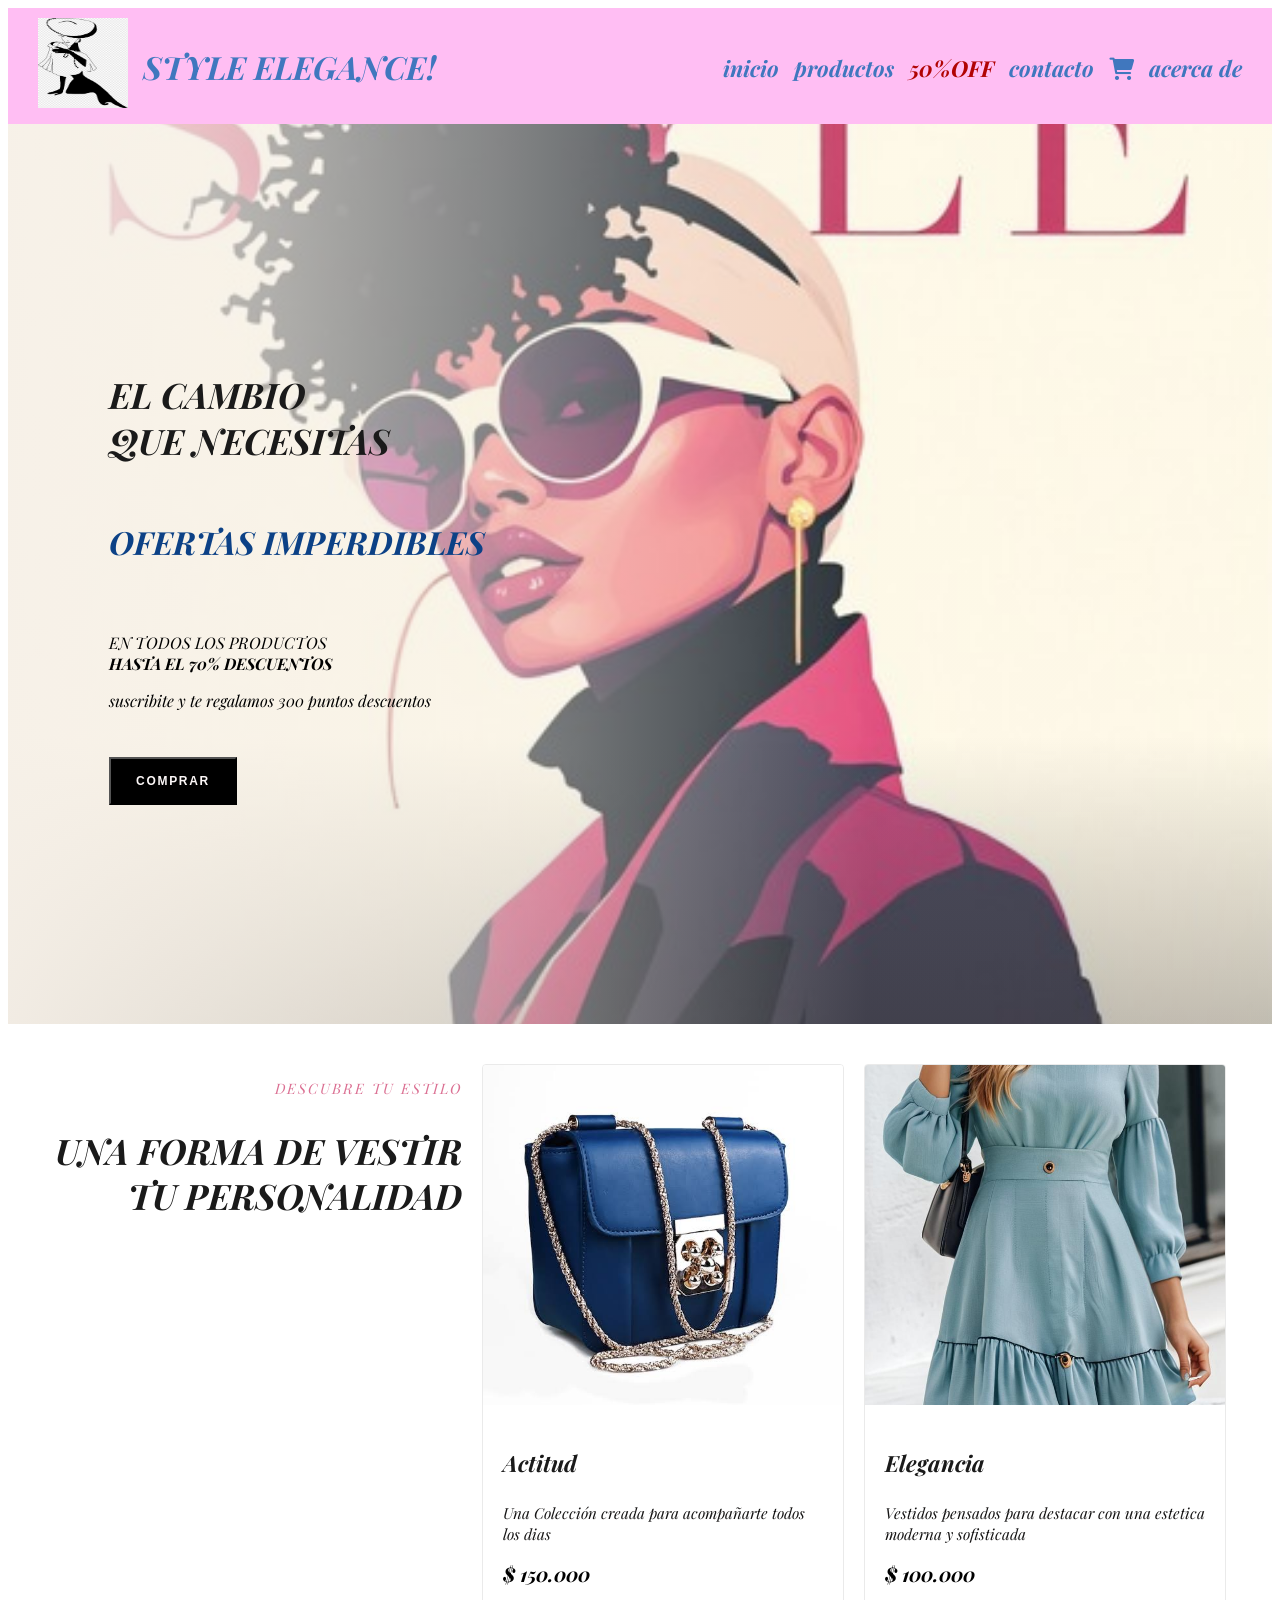
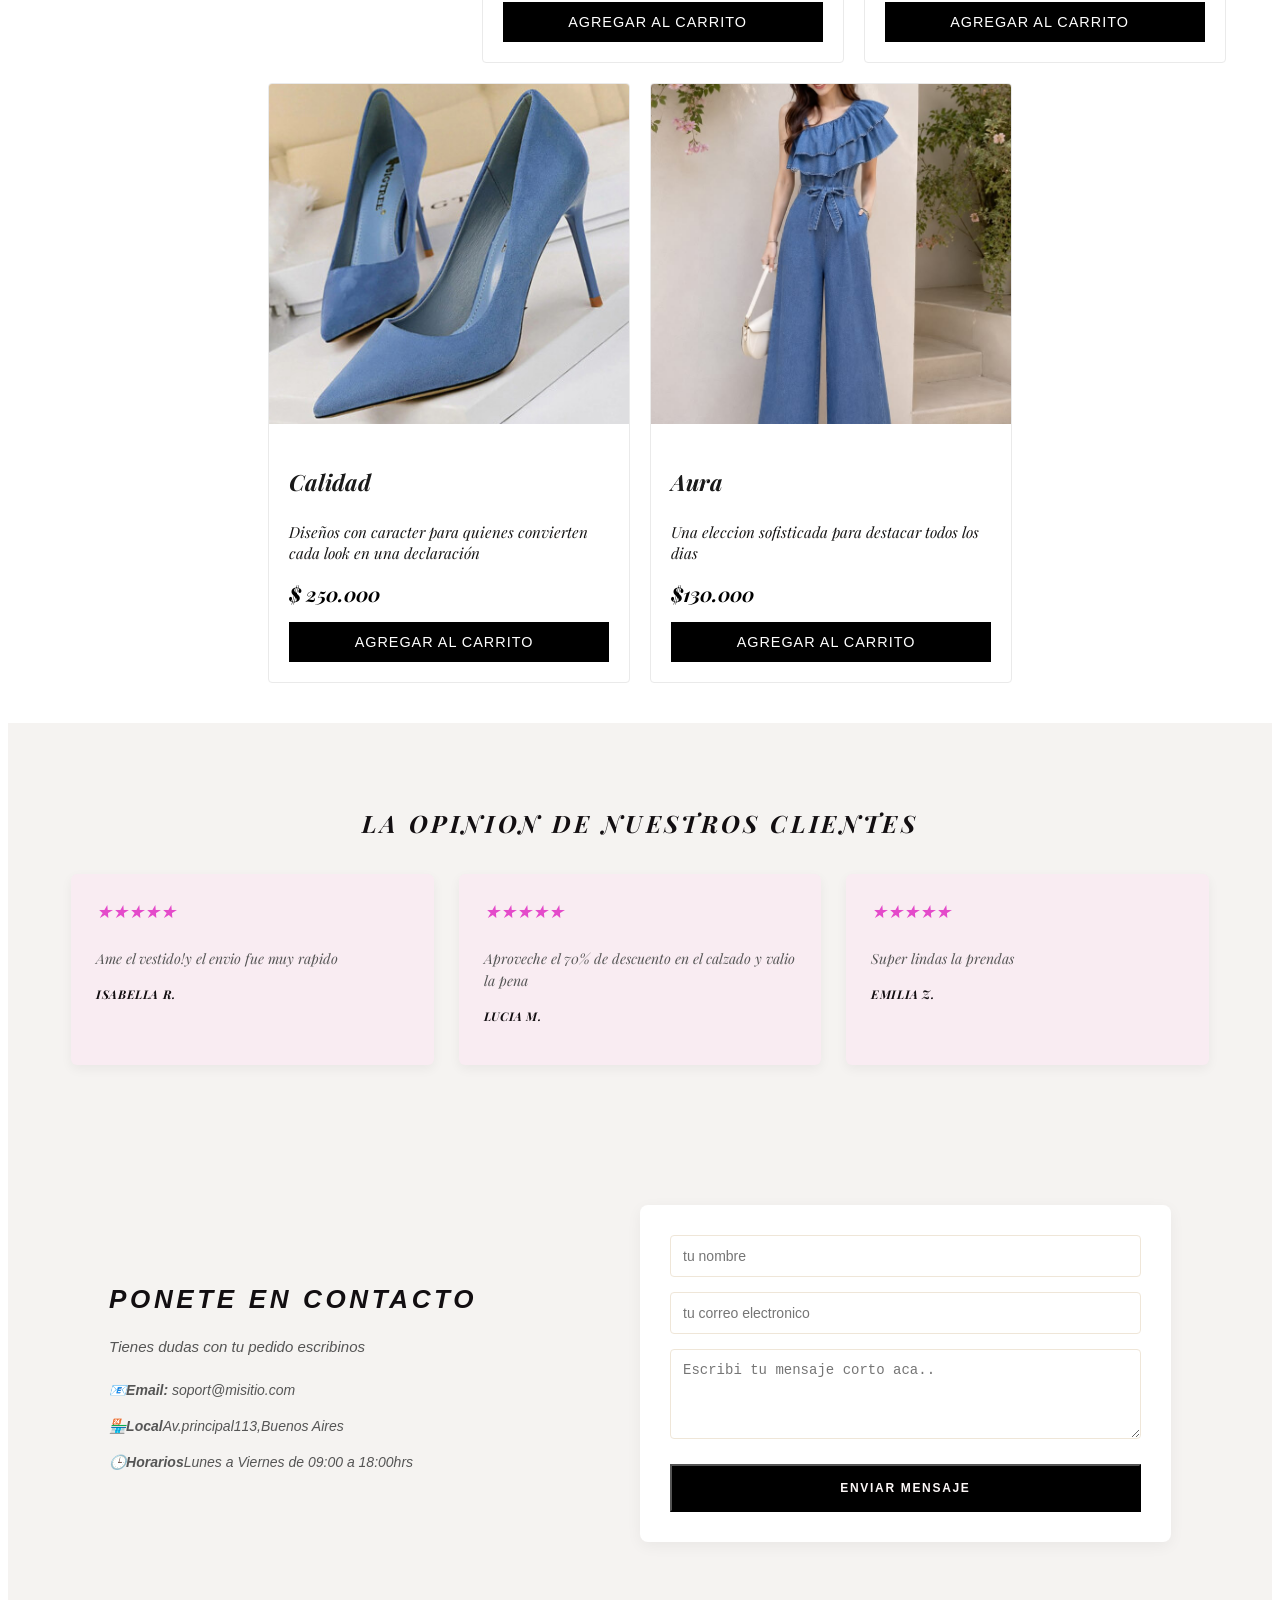
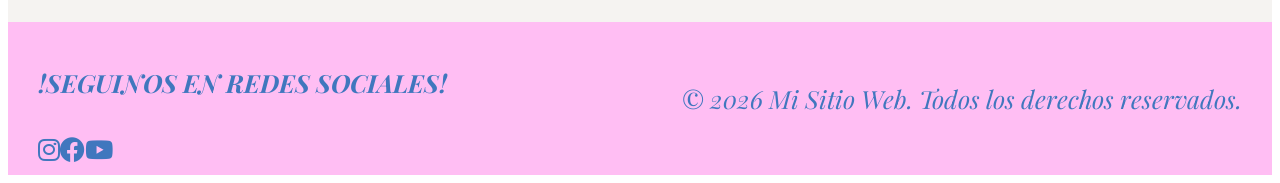
<file: index.html>
<!DOCTYPE html>
<html lang="en">
<head>
    <meta charset="UTF-8">
    <meta name="viewport" content="width=device-width, initial-scale=1.0">
    <title>mi primer pagina web</title>
     <link rel="stylesheet" href="styles.css">    

   <link rel="preconnect" href="https://fonts.googleapis.com">
   <link rel="preconnect" href="https://fonts.gstatic.com" crossorigin>
   <link href="https://fonts.googleapis.com/css2?family=Playfair+Display:ital,wght@0,400..900;1,400..900&display=swap" rel="stylesheet">
   <link rel="stylesheet" href="https://cdnjs.cloudflare.com/ajax/libs/font-awesome/6.0.0-beta3/css/all.min.css">
</head>
<body>
    
    <!--Aca empieza header-->
<header>
  <nav class="nav_contenedor_principal">
     
       <div id="titulo_principal">
         <a href="index.html">
          <img src="imagen/logo2.png" class="logo" alt="logo talento tech" width="90px" height="90px">
           </a>
           <h1>STYLE ELEGANCE!</h1>
         </div>
       <ul  class="menu-navegacion">
         <li><a href="index.html">inicio</a></li>
         <li><a href="pages/tienda.html">productos</a></li>
         <li><a href="pages/50%OF.html" style="color:rgb(177, 3, 3) !important;">50%OFF</a></li>
         <li><a href="pages/contacto.html">contacto</a></li>
         
         <li>
              <a href="pages/carrito.html"><i class="fas fa-shopping-cart"></i></a>
          </li>
         <li><a href="#">acerca de </a></li>

         </ul>
   </nav>
           
         
</header>
       
    
<main> 
            <!---seccion hero ---->
        
      <section class="hero">
           
           <div class="hero-sub" id="fondo_de_imagen"> 
           </div> 
           <div class="hero-overlay">
            <h2 class="eyebrow">EL CAMBIO<br>QUE NECESITAS</br></h2>
            <h2>OFERTAS IMPERDIBLES</h2>
            <h4 class="discount"></h4>EN TODOS LOS PRODUCTOS <strong>HASTA EL  70% DESCUENTOS</strong></h4>
            <p>suscribite y te regalamos 300 puntos descuentos</p>
            <button class="myButton" href="#contacto">COMPRAR</button>
            </div>
  
      </section>

                   <!----BANNER---->
         <section class="productos">
               <div class=" section-heading">
                <p>DESCUBRE TU ESTILO</p>
                <h2 class="eyebrow">UNA FORMA DE VESTIR <br><em>TU PERSONALIDAD</em></h2>
                </div>
                <!---------PRODUCTOS------>
                <!--tarjeta 1--->
            <article class="cards-producto">
                <div class="producto">
                   <img src="imagen/producto/images.jpg" class="cartera" alt="elegante">
                   <div class="producto-descripcion">
                    <h2>Actitud</h2>
                    <p> Una Colección creada para acompañarte todos los dias</p>
                    <span  class="precio-destacado">$ 150.000</span>
                    <button class="boton-comprar">
                        agregar al carrito<i class="fas fa-shopping"></i>
                     </button>
                   </div>
                 </div>
            </article>
                 <!--tarjeta 2-->
            <article class="cards-producto">
              <div class="producto">
                <img src="imagen/producto/vestido7.jpg" class="vestido7" alt="Elegancia">
                <div class="producto-descripcion">
                  <h2>Elegancia</h2>
                  <p>Vestidos pensados para destacar con una estetica moderna y sofisticada</p>
                  <span class="precio-destacado">$ 100.000</span>
                  <button class="boton-comprar">
                    agregar al carrito<i class="fas fa-shopping"></i>
                  </button>
                </div>
              </div>    
           </article> 
            <!--tarjeta 3-->
            <article class="cards-producto">
              <div class="producto">
                <img src="imagen/producto/taco.jpg" class="taco" alt="Calidad">
                <div class="producto-descripcion">
                  <h2>Calidad</h2>
                  <p>Diseños con caracter para quienes convierten cada look en una declaración</p>
                  <span class="precio-destacado">$ 250.000</span>
                  <button class="boton-comprar">
                    agregar al carrito<i class="fas fa-shopping"></i>
                  </button>
                </div>
               </div>
          </article>
          <article class="cards-producto">
            <div class="producto">
              <img src="imagen/producto/mono1.jpg" class="mono1" alt="Aura">
              <div class="producto-descripcion">
                <h2>Aura</h2>
                <p>Una eleccion sofisticada para destacar todos los dias</p>
                <span class="precio-destacado">$130.000</span>
                <button class="boton-comprar">
                  agregar al carrito<i class="fas fa-shopping"></i>
                </button>
              </div>
            </div>
          </article>
        </section>
     
             <!-----SECCION RESEÑNAS-->
        <section class="resenas">
           <h3>La opinion de nuestros clientes</h3>
           
           <div class="contenedor-grid-resenas">
                    
                <div class="carta-resena">
                    <div class="estrellas">★★★★★</div>
                    <p class="comentario">Ame el vestido!y el envio fue muy rapido</p>
                    <h4 class="cliente">Isabella R.</h4>
                </div>

               <div class="carta-resena">
                    <div class="estrellas">★★★★★</div>
                    <p class="comentario">Aproveche el 70% de descuento en el calzado y valio la pena</p>
                    <h4 class="cliente">Lucia M.</h4>
               </div>  

                <div class="carta-resena">
                    <div class="estrellas">★★★★★</div>
                    <p class="comentario">Super lindas la prendas</p>
                    <h4 class="cliente">Emilia z.</h4>
                </div>
                
             </div>  

           </section>

   </main>
           <!----------seccion media query-->
    <section class="contacto" id="contacto">
      <div class="contacto-contenedor">

        <div class="contacto-info">
          <h2>Ponete en contacto</h2>
          <p>Tienes dudas con tu pedido escribinos</p>
          <div class="datos-lista">
            <p>📧<strong>Email:</strong> soport@misitio.com</p>
            <p>🏪<strong>Local</strong>Av.principal113,Buenos Aires</p>
            <p>🕒<strong>Horarios</strong>Lunes a Viernes de 09:00 a 18:00hrs</p>
          </div>
       </div>

       <div class="contacto-formulario-bloque">
        <form class="formulario-datos">
          <input type="text" placeholder="tu nombre"required>
          <input type="email"placeholder="tu correo electronico"required>
          <textarea placeholder="Escribi tu mensaje corto aca.." rows="4" required></textarea>
           <button type="submit" class="myButton" style="width: 100%;margin-top:10px;">Enviar mensaje</button>
        </form>
       </div>
      </section>

 
  <footer class="section-pag1">
      <div class="FOLLOW">
        <h4>!SEGUINOS EN REDES SOCIALES!</h4>
        <div class="iconos">
         <i class="fab fa-instagram"></i><i class="fab fa-facebook"></i><i class="fab fa-youtube"></i>
         </div>
        


       </div>
    <p>© 2026 Mi Sitio Web. Todos los derechos reservados.</p>

  </footer>
           
        

    
 </body>
 </html>
</file>
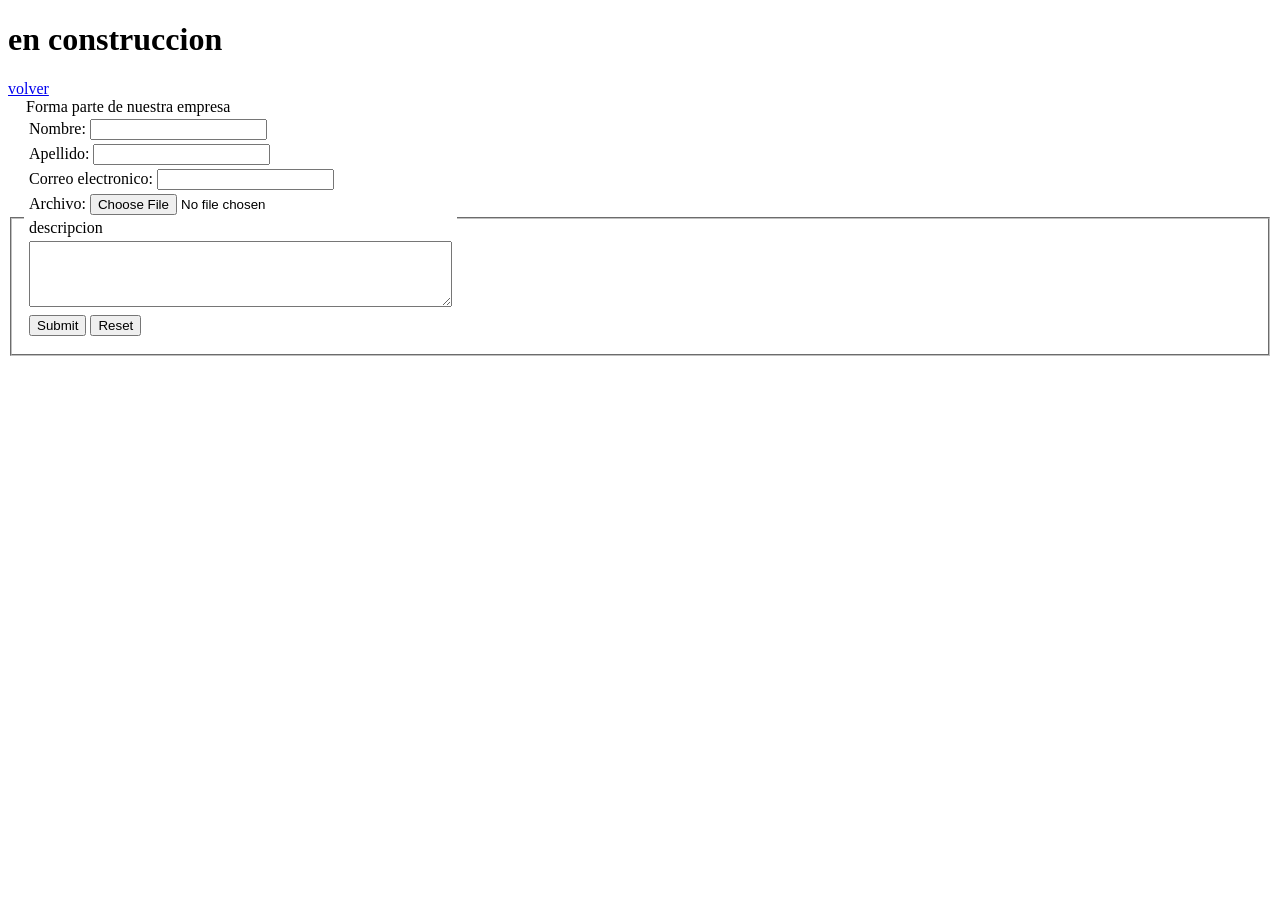
<file: pages/contacto.html>
<!DOCTYPE html>
<html lang="ES">
<head>
    <meta charset="UTF-8">
    <meta name="viewport" content="width=device-width, initial-scale=1.0">
    <title>Document</title>
  </head>
  <body>
  <header>

  <main>
   <h1>en construccion</h1>
    <a href="../index.html">volver</a>
         
    <section class="seccion formulario">
             
      <form action="https://formspree.io/f/mkjgpepb" method="post" enctype="multipart/form-data">
         <fieldset>
            <legend>Forma parte de nuestra empresa</caption>

              <table>
               
                <tbody>
                <tr>
                   <td>
                    <label for="nombre">Nombre:</label>
                   <input type="text" id="nombre" name="nombre">
                    </td>
                </tr>
                <tr>
                   <td>
                <label for="Apellido">Apellido:</label>
                <input type="text" id="apellido" name="apellido">
                </td>
              </tr>
                <tr>
                    <td>
                    <label for="email">Correo electronico:</label>
                    <input type="email" id="email" name="email">
                  </td>
                </tr>
                <tr>
                    <td>
                    <label for="file">Archivo:</label>
                    <input type="file" id="file" name="file">
                    </td>
                </tr>
                <tr>
                    <td>

                    <label for="descripcion">descripcion</label>
            
                    </td>
             </tr>
             <tr>
                <td>
             <textarea id="descripcion" name="mensaje" rows="4" cols="50"></textarea>
                </td>
             </tr>
              <tr>
                <td>
                    
                    <input type="submit" id="submit">
                    <input type="reset" id="reset">
                </td>
              </tr>
                </tbody>
             </table>
    </fieldset>
    </form>
  </section>
</main>
</body>
 </html>
</file>
<file: styles.css>
/*------- ESTILOS  GENERAL DE PAGINA--------*/
 
                                /*   header y navegacion */
   
    
/*contenedor padre del navegador*/
.nav_contenedor_principal {
    display:flex;
    justify-content: space-between;/*menu va hacia la derecha */
    padding: 10px 30px;
    margin: 0;
    background-color: rgb(255, 190, 243);
    font-size:25px; 
    gap: 15px;
    align-items:center;           /*centra todo vertical*/
}
 #titulo_principal{
        display: flex;
        align-items: center;
        gap: 15px;
        margin:0;
}
    #titulo_principal h1{
          color: rgb(64, 119, 190); /* color del titulo principal de fondo*/
          font-style: italic;
          margin:0;
          font-size: 2rem;

    }
    /*caja contenedora del menu*/
    .menu-navegacion {
      display:flex;
      list-style: none;
      margin: 0;
      padding: 0;
      gap: 15px;
    }
/* estilo de letra del menu*/
.menu-navegacion a {
    text-decoration:none;
    color: rgb(64, 119, 190);
    font-weight:bold;
    font-style: italic;
    font-size:  22px;
}
 .menu-navegacion a:hover {
    color:  rgb(243, 238, 238);
    display: inline-block;
    transform: translateY(-2px);
    transition:transform 0.2s ease,color 0.2s ease;
}

             /*    media query  para el navegador*/

      @media ( max-width:768px){
      .nav_contenedor_principal{
        flex-direction: column;
        gap: 15px;
        padding: 20px 15px;
        text-align: center;
      }

      .menu-navegacion{
        flex-direction: column;
        align-items: center;
        gap: 12px;
      }
      }       


/* estilo de subtitulos*/
h1 {
   font-size: 2rem;
   font-weight: bold;
   font-style: italic;
   color: blue;
}


h3{
   font-size: 2rem;
   font-weight: bold;
   font-style: italic;
   color: rgb(18, 17, 90);
}

h2{
   font-size: 2rem;
   font-weight: bold;
   font-style: italic;
   color: rgb(8, 66, 141);
}
                             /*  MAIN  */
    /*imagen de fondo hero  */
   .hero {
    width: 100%;                                 
   height: 100vh;                               
   margin: 0 auto;
   display: flex;
   align-items:center;
   filter: saturate(.92);
   background: #efe6d8;
   background-image: url('imagen/moda1.jpg');
   background-size:cover;
   background-position:center  ;
   background-repeat: no-repeat;
   position: relative;

  }
.hero-overlay {
    position: absolute;
    inset: 0;
    background:
        linear-gradient(90deg, rgba(246,240,231,.92) 0%, rgba(246,240,231,.48) 39%, rgba(246,240,231,.08) 68%),
        linear-gradient(0deg, rgba(18,14,17,.28), transparent 32%);
        display: flex;
    flex-direction: column;   
    justify-content: center;  
    align-items: flex-start;  
    padding-left: 8%;         
    box-sizing: border-box

}


.myButton {
    display: inline-block;
    margin-top: 30px;
    padding: 15px 25px;
    background:black;
    color: rgb(252, 247, 247);
    font-size: 12px;
    font-weight: 700;
    letter-spacing: .14em;
    text-transform: uppercase;
    transition: transform .2s, background .2s;
    bottom:none ;
}

.myButton:hover {
    background:#e44aca;
    transform: translateY(-2px);
}

/* usando google fonts*/
body{
  font-family: "Playfair Display", "DM Sans",serif;
  font-optical-sizing: auto;
  font-weight:  400;
  font-style:italic ;
}

   /*   seccion productos responsiva con flex  */

   .productos{
      display:flex;
      flex-wrap: wrap;
      gap:20px;
      justify-content: center;
      padding: 40px 20px;
      max-width: 1200px;
      margin:  0 auto;
}
 
.section-heading{
   grid-column: 1/-1;
   text-align: end;
   margin-bottom: 40px;
}
.section-heading p{
   font-size: 0.9rem;
   letter-spacing: 2px;
   color: palevioletred;

}
.eyebrow {
    font-family: 'Playfair Display', serif; /* Usa tu fuente elegante */
    font-size: 2.2rem;
    color: #1a1a1a;
    line-height: 1.3;
}

/* tarjeta individual*/

 .cards-producto {
   flex:1 1 300px;
   max-width: 360px;
   background-color: #ffffff;
    border: 1px solid #eaeaea;
    border-radius: 4px;
    overflow: hidden;
    display: flex;
    flex-direction: column;
    transition: transform 0.3s ease, box-shadow 0.3s ease;

 }
.cards-producto:hover{
   transform: translate(-5px);
   box-shadow: 0 10px 20px rgba(0,0,0,0.5);
}
  /* ajustamos la foto cartera asi no se desforma*/
  .cartera{
   width: 100%;
   height: 340px;
   object-fit: cover;
  }
  .mono1{
   width: 100%;
   height: 340px;
   object-fit: cover
  }
  .taco{
   width: 100%;
   height: 340px;
   object-fit: cover
  }
  .vestido7{
   width: 100%;
   height: 340px;
   object-fit: cover
  }
  /* todos los textos internos*/
.producto-descripcion{
   padding: 20px;
   display: flex;
   flex-direction: column;
   text-align: 1 ;
}
.producto-descripcion h2{
   font-family: "playfair display",serif;
   font-size: 1.4rem;
   margin-bottom: 10px;
   color: #1a1a1a;
}
.producto-descripcion p{
   font-size: 0.95rem;
   color:#161515;
   margin-bottom: 15px;
   line-height: 1.4;
   flex-grow: 1;
}
  /* precio destacado*/
  .precio-destacado{
   font-size: 1.25rem;
   font-weight: 700;
   color: #000000;
   display: block;
   margin-bottom: 15px;
  }

  /* diseño boton agregar al carrito*/
  .boton-comprar{
   width: 100%;
   background-color: #000000;
   color: #ffffff;
   border: none;
   padding: 12px;
   font-size: 0.9rem;
   font-weight:600px;
   text-transform:uppercase;
   letter-spacing:1px;
   display: flex;
   align-items:center;
   justify-content:center;
   gap: 10px;
   transition:background-color 0.3s ease;
}
  
  .boton-comprar:hover {
    background-color: #e44aca; /* cambia color al clikear  */
}

                          /*RESEÑAS*/

.resenas{
   padding:60px 5%;
   background-color:#f5f3f1;
   text-align: center;
}    

.resenas h3{
   font-size:24px;
   margin-bottom:35px;
   text-transform: uppercase;
   letter-spacing:.14em;
   color:#120e11;
  }
 .contenedor-grid-resenas{
   display:grid;
   grid-template-columns:repeat(auto-fit,minmax(280px,1fr));
   gap:25px;
   width:100%;
  }
 .carta-resena{
   background-color: hsl(330, 50%, 95%);
   padding:25px;
   border-radius:6px;
   box-shadow:0 4px 12px rgba(0,0,0,0.05);
   text-align: left;
   box-sizing: border-box;
   transition: transform 0.3s ease;
  }
 .carta-resena:hover{
   transform:translateY(-5px);
  }
 .estrellas{
   color: #e44aca;
   font-size: 18px;
   margin-bottom:25px;
}
.comentario{
   font-style: italic;
   color:#555555;
   line-height: 1.6;
   font-size: 14px;
   margin-bottom:15px;
 }
.cliente{
   font-weight: 700;
   text-transform: uppercase;
   font-size: 12px;
   letter-spacing: 0.05em;
   color: #120e11;
  }
      /* MEDIA QUERY   */

.contacto{
   padding: 80px 8%;
   background-color:#f5f3f1;
   font-family: sans-serif;
}
.contacto-contenedor{
   display:flex;
   gap:60px;
   max-width: 1100px;
   margin: 0 auto;
   align-items: center;
}
.contacto-info{
   flex: 1;
}
.contacto-info h2{
   font-size: 26px;
   text-transform: uppercase;
   letter-spacing: 0.14em;
   color: #120e11;
   margin-bottom: 20px;
}
.contacto-info p{
  font-size: 15px;
  line-height: 1.6;
  color: #555555;
  margin-bottom: 20px;
}
.datos-lista p {
  margin-bottom: 12px;
  font-size: 14px;
}
.contacto-formulario-bloque {
  flex: 1; 
  background-color: #ffffff; /* Caja blanca para el formulario */
  padding: 30px;
  border-radius: 8px;
  box-shadow: 0 4px 15px rgba(0, 0, 0, 0.05);
}

.formulario-datos {
  display: flex;
  flex-direction: column;
  gap: 15px;
}

.formulario-datos input, 
.formulario-datos textarea {
  width: 100%;
  padding: 12px;
  border: 1px solid #efe6d8;
  border-radius: 4px;
  background-color: #ffffff;
  font-size: 14px;
  box-sizing: border-box;
}
@media (max-width: 768px) {
  .contacto {
    padding: 50px 5%; 
  }

  .contacto-contenedor {
    flex-direction: column; 
    gap: 40px;
  }

  .contacto-info {
    text-align: center; /* Centre el texto para que se lea mejor en celulares */
  }

  .contacto-formulario-bloque {
    width: 100%; /* El formulario toma todo el ancho del celular */
    box-sizing: border-box;
  }
}
               /*   footer   */

 .section-pag1{

   display:flex;
    justify-content: space-between;
    text-decoration:none;
    list-style:none;/* elimina los puntos de las listas*/
    padding: 10px 30px;
    margin: 0;
    color:rgb(64, 119, 190);
    background-color: rgb(255, 190, 243);
    font-size:25px; 
    gap: 15px;
    align-items:center;
   }
</file>
